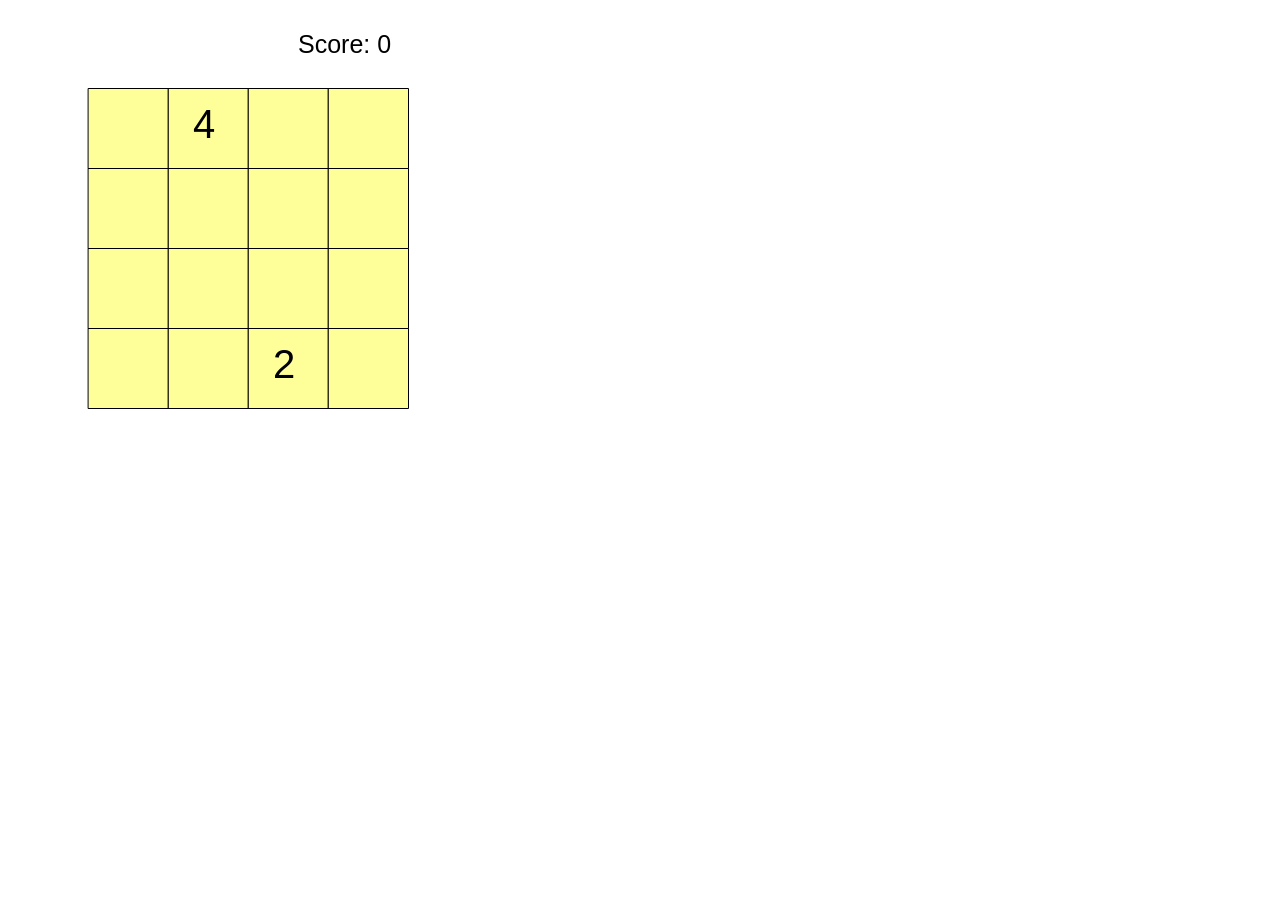
<file: javascript/2048/index.html>
<html>
    <head>
         <script src="libraries/p5.js" type="text/javascript"></script>

    <script src="libraries/p5.dom.js" type="text/javascript"></script>
    <script src="libraries/p5.sound.js" type="text/javascript"></script>
    <script src="main.js" type="text/javascript"></script>
    <script src="2048box.js" type="text/javascript"></script>

</head>  
    <body>
    </body>

</html>
</file>
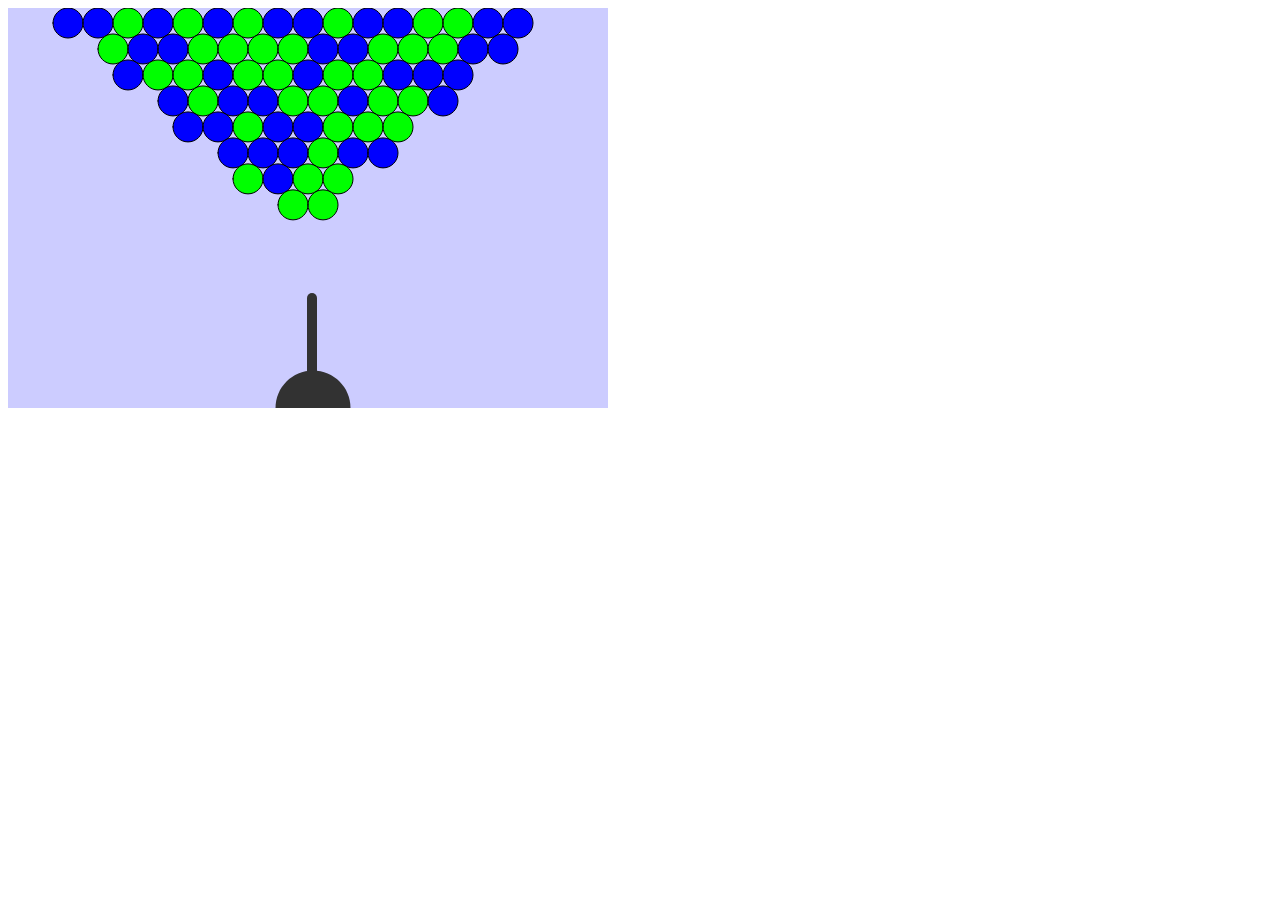
<file: javascript/bubbleshooter/index.html>
<html>
    <head>
         <script src="libraries/p5.js" type="text/javascript"></script>

    <script src="libraries/p5.dom.js" type="text/javascript"></script>
    <script src="libraries/p5.sound.js" type="text/javascript"></script>
    <script src="main.js" type="text/javascript"></script>
    <script src="bubble.js" type="text/javascript"></script>
    <script src="shotter.js" type="text/javascript"></script>
    <script src="bullet.js" type="text/javascript"></script>




</head>  
    <body>
    </body>

</html>
</file>
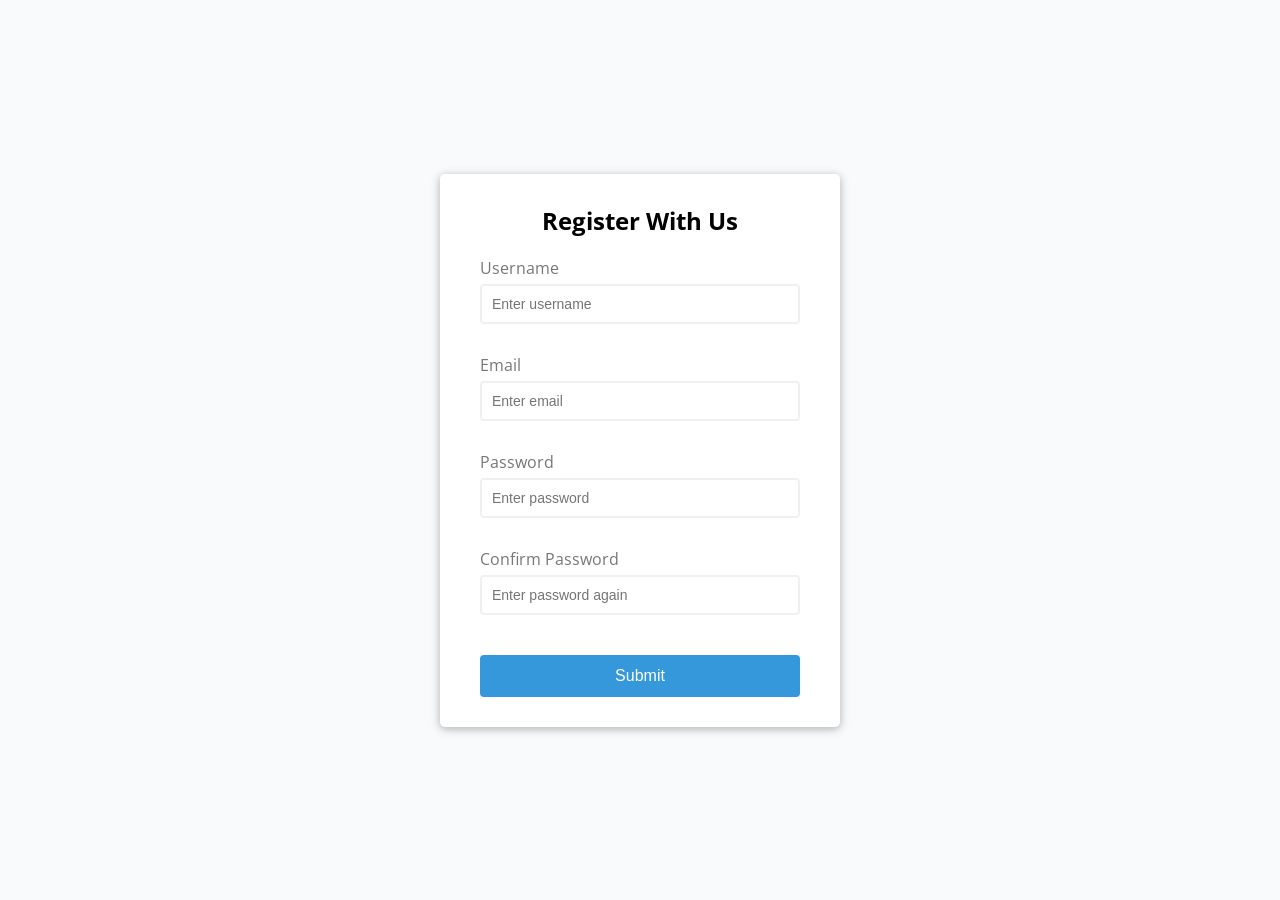
<file: javascript/form_validator/index.html>
<!DOCTYPE html>
<html lang="en">
  <head>
    <meta charset="UTF-8" />
    <meta name="viewport" content="width=device-width, initial-scale=1.0" />
    <meta http-equiv="X-UA-Compatible" content="ie=edge" />
    <link rel="stylesheet" href="style.css" />
    <title>Form Validator</title>
  </head>
  <body>
    <div class="container">
      <form id="form" class="form">
        <h2>Register With Us</h2>
        <div class="form-control">
          <label for="username">Username</label>
          <input type="text" id="username" placeholder="Enter username" />
          <small>Error message</small>
        </div>
        <div class="form-control">
          <label for="email">Email</label>
          <input type="text" id="email" placeholder="Enter email" />
          <small>Error message</small>
        </div>
        <div class="form-control">
          <label for="password">Password</label>
          <input type="password" id="password" placeholder="Enter password" />
          <small>Error message</small>
        </div>
        <div class="form-control">
          <label for="password2">Confirm Password</label>
          <input
            type="password"
            id="password2"
            placeholder="Enter password again"
          />
          <small>Error message</small>
        </div>
        <button type="submit">Submit</button>
      </form>
    </div>

    <script src="script.js"></script>
  </body>
</html>
</file>
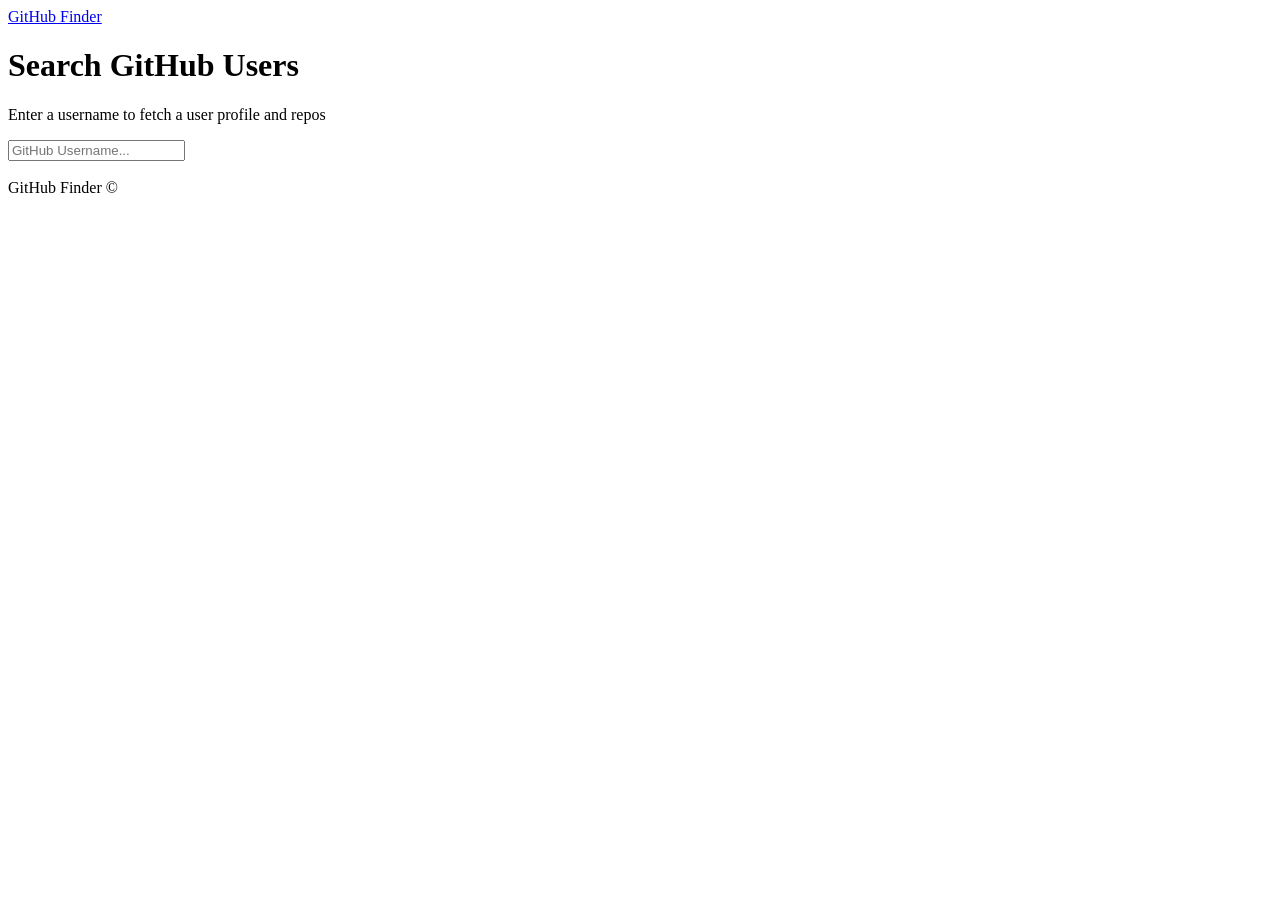
<file: javascript/github_user_finder/index.html>
<!DOCTYPE html>
<html lang="en">
<head>
  <meta charset="UTF-8">
  <meta name="viewport" content="width=device-width, initial-scale=1.0">
  <meta http-equiv="X-UA-Compatible" content="ie=edge">
  <link rel="stylesheet" href="https://bootswatch.com/4/litera/bootstrap.min.css">
  <title>GitHub Finder</title>
</head>
<body>
  <nav class="navbar navbar-dark bg-primary mb-3">
    <div class="container">
      <a href="#" class="navbar-brand">GitHub Finder</a>
    </div>
  </nav>
  <div class="container searchContainer">
    <div class="search card card-body">
      <h1>Search GitHub Users</h1>
      <p class="lead">Enter a username to fetch a user profile and repos</p>
      <input type="text" id="searchUser" class="form-control" placeholder="GitHub Username...">
    </div>
    <br>
    <div id="profile"></div>
  </div>

  <footer class="mt-5 p-3 text-center bg-light">
    GitHub Finder &copy;
  </footer>
  
  <script src="https://code.jquery.com/jquery-3.2.1.slim.min.js" integrity="sha384-KJ3o2DKtIkvYIK3UENzmM7KCkRr/rE9/Qpg6aAZGJwFDMVNA/GpGFF93hXpG5KkN" crossorigin="anonymous"></script>
  <script src="https://cdnjs.cloudflare.com/ajax/libs/popper.js/1.12.3/umd/popper.min.js" integrity="sha384-vFJXuSJphROIrBnz7yo7oB41mKfc8JzQZiCq4NCceLEaO4IHwicKwpJf9c9IpFgh" crossorigin="anonymous"></script>
  <script src="https://maxcdn.bootstrapcdn.com/bootstrap/4.0.0-beta.2/js/bootstrap.min.js" integrity="sha384-alpBpkh1PFOepccYVYDB4do5UnbKysX5WZXm3XxPqe5iKTfUKjNkCk9SaVuEZflJ" crossorigin="anonymous"></script>

  <script src="github.js"></script>
  <script src="ui.js"></script>
  <script src="app.js"></script>
</body>
</html>
</file>
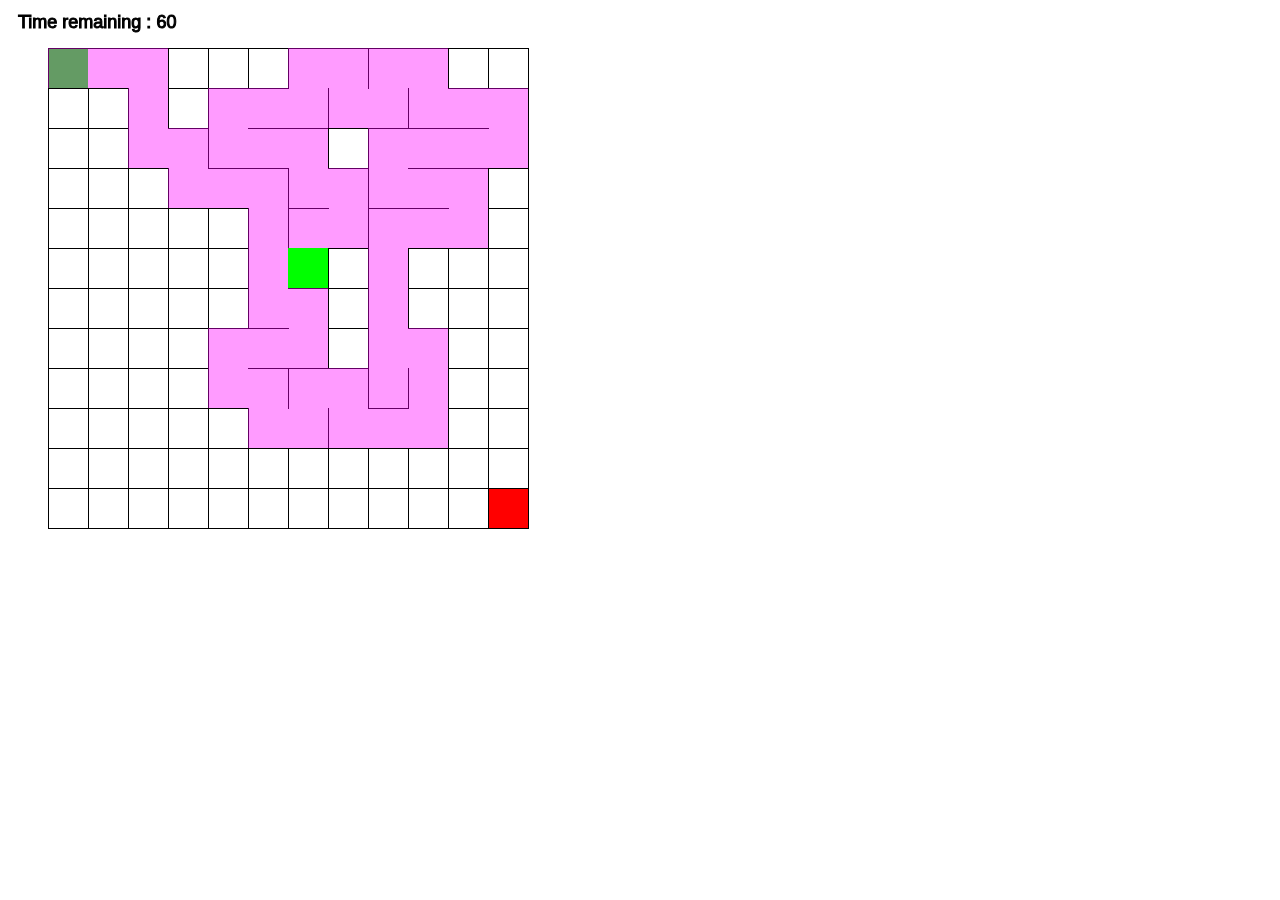
<file: javascript/maze/index.html>
<html>
    <head>
         <script src="libraries/p5.js" type="text/javascript"></script>

    <script src="libraries/p5.dom.js" type="text/javascript"></script>
    <script src="libraries/p5.sound.js" type="text/javascript"></script>
    <script src="maze.js" type="text/javascript"></script>
    <script src="box.js" type="text/javascript"></script>


</head>  
    <body>
    </body>

</html>
</file>
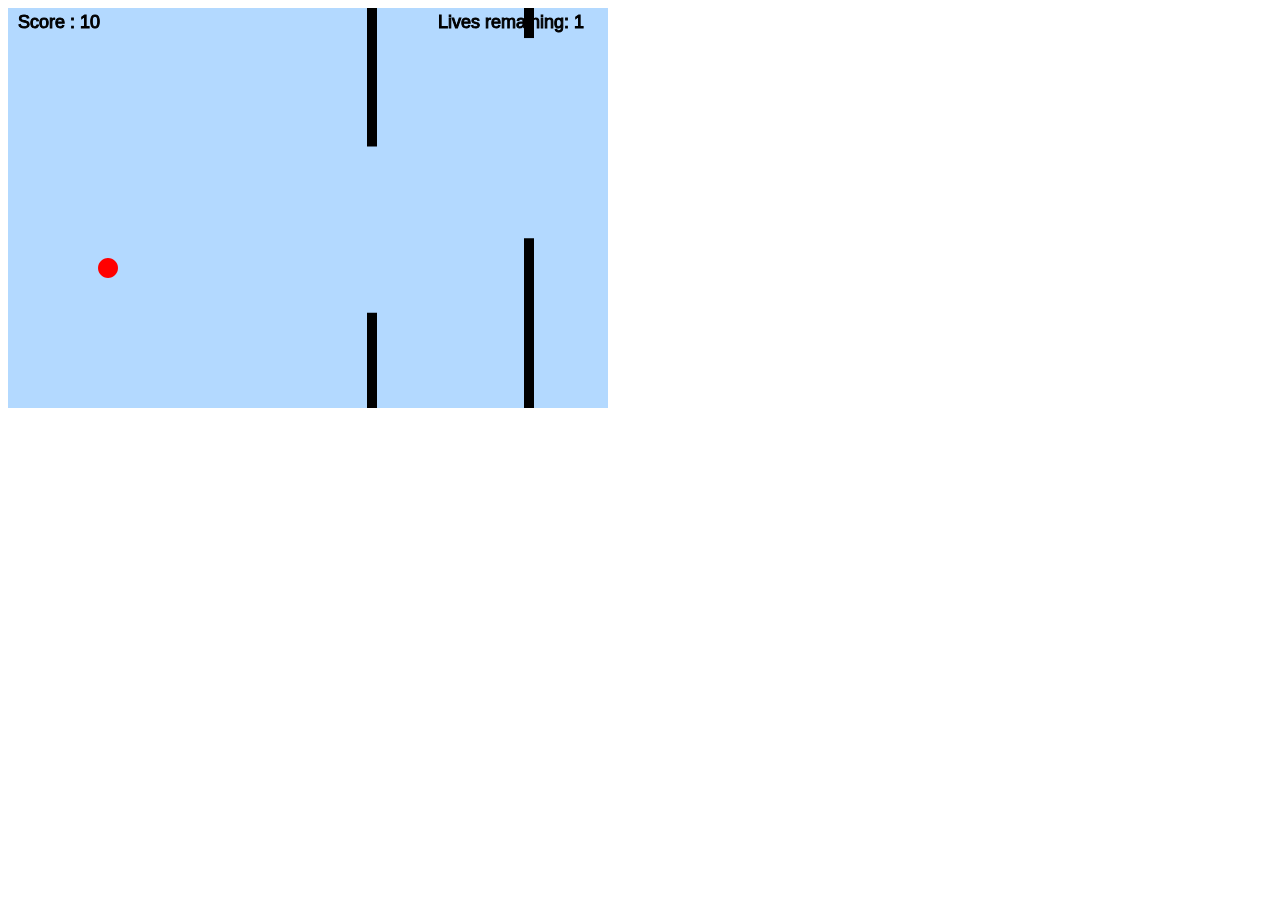
<file: javascript/stickball/index.html>
<html>
    <head>
         <script src="libraries/p5.js" type="text/javascript"></script>

    <script src="libraries/p5.dom.js" type="text/javascript"></script>
    <script src="libraries/p5.sound.js" type="text/javascript"></script>
  <script>
var s=[];
var ball;
var i;
var marks=0;
var flag=0,flag2=1,flag4=0,flag5=0;
var level=1;
var b=[];
var j;
      var speed=5;
var speed3=1;
      var life=1;
       var speed2=5; 
      var k=1;
var num,num2;
var fc;
var xarr2=[6]
      var xarr=[5];
function setup(){
    createCanvas(600,400);
    ball=new balls();
    s[0]=new stick(); 
//    img=loadImage("images.jpg");
  
    xarr=[200,210,220,230,240];
    xarr2=[1,2,3,4,5,6];
   num=random(xarr); 
    num3=random(xarr2);
}

function draw(){
      
    switch(num3){
        case 1:background(100,150,200);
               break;
        case 2:background(230, 179, 255);
               break;
        case 3:background(255, 179, 179);
               break;
        case 4:background(179, 217, 255);
               break;
        case 5:background(170);
               break;
        case 6:background(255, 204, 153);
    }
    ball.create();
//    image(img,300,200,30,30);
    
    if(flag4>0 && flag4<30){
                    if(flag4==1){
                       b.splice(0,1);
                    }
                     stroke(0);
                     fill(0);
                     textSize(25);
                     text("LIVES REMAINING: "+ life, 200,210);
                     flag4++;
    }
    
   

    if(frameCount%(40)==0 && life>0)
       { s[s.length]=new stick();
         marks+=10;
      }
    stroke(0);
    fill(0);
    textSize(18);
    text("Score : "+marks,10,20);
    text("Lives remaining: "+life,430,20);
    if(marks==num && (frameCount>fc+200 || flag5==0)){
        b[0]=new boosters();
        fc=frameCount;
        k++;
        num2=k*200;
        xarr=[num2,num2+10,num2+20,num2+30,num2+40];
        num=random(xarr);
        flag5++;
    }
    for(i=0;i<s.length;i++)
        {
         s[i].fallShowMove();
         if((s[i].x1+10)<0)
            s.splice(i,1);
           
    }
    
    for(i=0;i<s.length;i++)
        s[i].check();
if(b.length==1){
    b[0].moveShowCheck();
    if(b[0].x<-15)
        b.splice(0,1);
}
    
    



if(life>0)
    { speed=3 + 1*level;
      
       if(keyIsDown(UP_ARROW))
          ball.move(0,-1);
       if(keyIsDown(LEFT_ARROW))
          { ball.move(-1,0);
            speed-=2;}
       if(keyIsDown(DOWN_ARROW))
          ball.move(0,1);
       if(keyIsDown(RIGHT_ARROW))
          { ball.move(1,0);
            speed+=2;}
    }
    
    if((marks%200==0  || marks%200==10) && marks!=0 && marks!=10){
        if(flag2==int(marks/200))
          {level++;
            flag2++;
            num3=random(xarr2);
          }
        if(life>0){
            stroke(0,0,0);
            fill(0,0,0);
            textSize(40);
            text("LEVEL "+ level, 200,210);
        }
        
    }
}
 
class stick{
    constructor(){
        this.x1=this.x2=width;
        
        this.y1=random(30,height/2);
        this.y2=random(height/2,height-30);
        while(this.y2-this.y1<50){
           this.y1=random(30,height/2);
           this.y2=random(height/2,height-30);
        }
        this.f=random(350,550);
        this.mar=0;
        this.a=1;
        
    }
    
    fallShowMove(){
        if((this.x1>=(this.f-600) && this.x1<=(this.f-400))&& life>0){
            this.y1+=level*speed3;
            this.y2+=level*speed3;
        }
           
        else if((this.x1>=(this.f-400) && this.x1<=(this.f-200))  && life>0){
            this.y1-=level*speed3;
            this.y2-=level*speed3;
        }
        
        else if(((this.x1>=(this.f-3) && this.x1<=(this.f+3)) || (this.mar!=0)) && life>0){
            this.y1+=level*speed3;
            this.y2+=level*speed3;
            this.mar++;
        }
        
        
   //show
        noStroke();
        fill(0,0,0);
        rect(this.x1,0,10,this.y1);
        rect(this.x2,this.y2,10,height-this.y2);
   
    //move
        this.x1-=speed;
        this.x2-=speed;
    }
    check(){
        if(
            (
                (
                (this.x2<(ball.x+ball.r)) && ((this.x2+10)>(ball.x+ball.r)) 
                && (this.y2<(ball.y+ball.r)) && ((ball.y+ball.r)<height))
            || (
                (this.x1<(ball.x+ball.r)) && ((this.x1+10)>(ball.x+ball.r)) && (0<(ball.y-ball.r)) && ((ball.y-ball.r)<this.y1))
            || ball.y<0 
            || ball.y>height 
            || ball.x<0 
            || ball.x>width) 
            && this.a==1
            && life>0){
                 life-=1;
                 if(life>0)
                     flag4=1;
                 this.a=2;
        }
        
        if(life==0){
            this.stop();
            stroke(255,0,0);
            fill(255,0,0);
            textSize(60);
            text("GAME OVER!!!", 100,180);
            textSize(30);
            text("SCORE : "+marks,210,230);
        }
    }
    stop(){
        speed=0;
        speed2=0;
        speed3=0;
    }
}
      
class balls{
    constructor(){
        this.r=10;
        this.x=100;
        this.y=200;
    }
    create(){
        fill(255,0,0);
        noStroke();
        ellipse(this.x,this.y,this.r*2,this.r*2);
        if(life>0)
        this.y+=1;
        }
    
    move(a,b){
      this.x+=5*a;
      this.y+=5*b;
    }
    
}


class boosters{
    constructor(){
     this.x=600;
     this.b=1;
    }
   moveShowCheck(){
      this.x-=speed2;
       
    //show
      stroke(255,0,0);
      fill(255);
      rect(this.x-9,196,23,23);
      fill(255,0,0);
      rect(this.x,200,5,15);
       rect(this.x-5,205,15,5);
       
    //check
        if(
            (
                ((ball.x+ball.r>=this.x-9)  && (ball.x+ball.r<=this.x+14) 
                ) 
                || 
                ( (ball.x-ball.r>=this.x-9)   && (ball.x-ball.r<=this.x+14) 
                ) 
            )  
         && (
                ((ball.y+ball.r>=196)&&(ball.y+ball.r<=219)
                ) 
                ||
                ( (ball.y-ball.r>=196)&&(ball.y-ball.r<=219)  
                ) 
            )
            
        && this.b==1
        ){  
           life++; 
            this.b=2;
            flag4=1;
        }
       
    }
 
 }
        
</script>
        


    </head>  
    <body>
    </body>

</html>
</file>
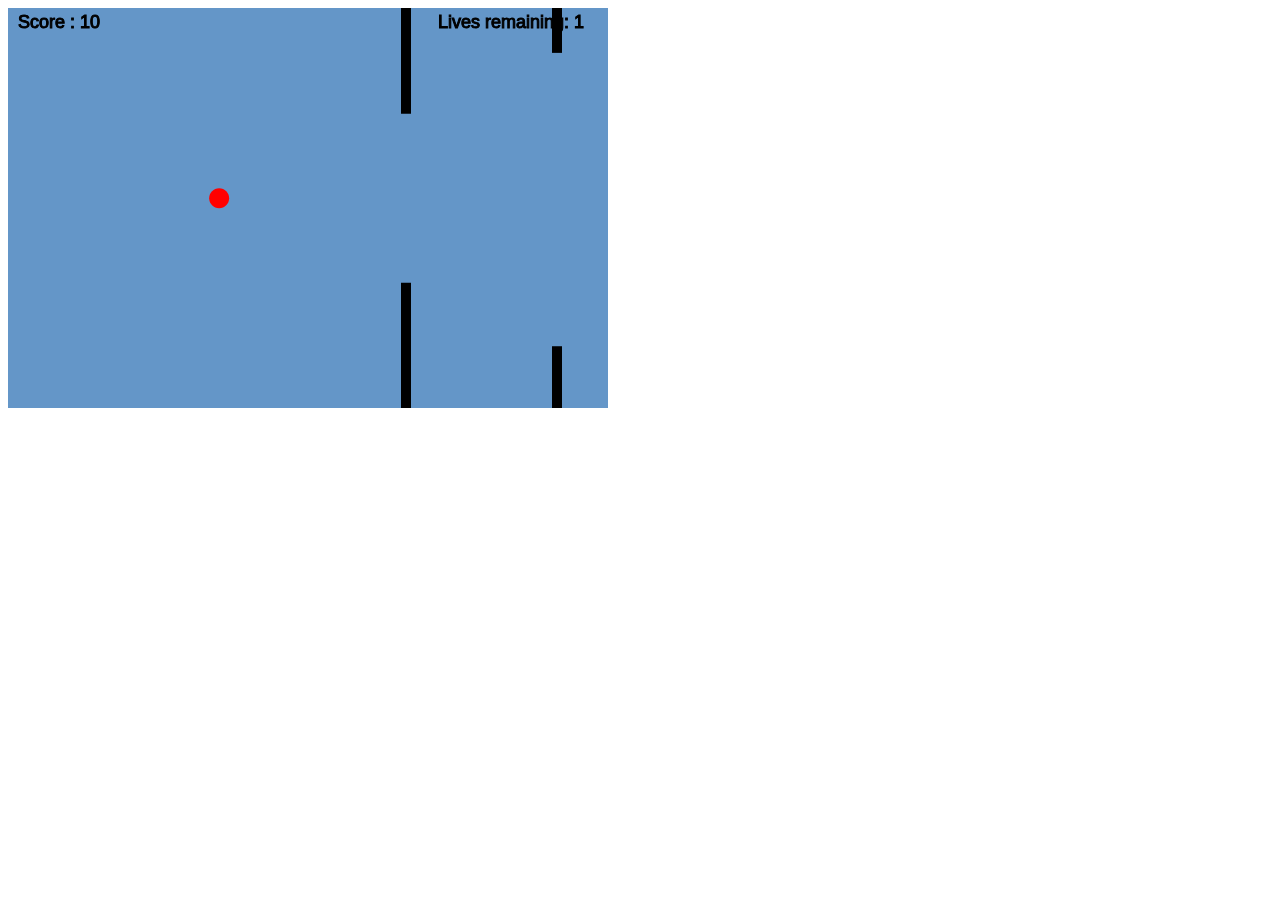
<file: javascript/stickball/AIPlay.html>
<html>
    <head>
         <script src="libraries/p5.js" type="text/javascript"></script>

    <script src="libraries/p5.dom.js" type="text/javascript"></script>
    <script src="libraries/p5.sound.js" type="text/javascript"></script>
  <script>
var s=[];
var ball;
var i;
var marks=0;
var flag=0,flag2=1,flag4=0,flag5=0;
var level=1;
var b=[];
var j;
      var speed=7;
var speed3=1;
      var life=1;
       var speed2=5; 
      var k=1;
var num,num2;
var fc;
var xarr2=[6]
      var xarr=[5];
var curr=0;      //curr tells till which stick the ball has gone
function setup(){
    createCanvas(600,400);
    ball=new balls();
    s[0]=new stick(); 
//    img=loadImage("images.jpg");
  
    xarr=[200,210,220,230,240];
    xarr2=[1,2,3,4,5,6];
   num=random(xarr); 
    num3=random(xarr2);
}

function draw(){
      
    switch(num3){
        case 1:background(100,150,200);
               break;
        case 2:background(230, 179, 255);
               break;
        case 3:background(255, 179, 179);
               break;
        case 4:background(179, 217, 255);
               break;
        case 5:background(170);
               break;
        case 6:background(255, 204, 153);
    }
//    image(img,300,200,30,30);
    
    if(flag4>0 && flag4<30){
                    if(flag4==1){
                       b.splice(0,1);
                    }
                     stroke(0);
                     fill(0);
                     textSize(25);
                     text("LIVES REMAINING: "+ life, 200,210);
                     flag4++;
    }
    
   if(life==0)
       noLoop();
        if(frameCount%(40-level*2)==0 && life>0)
       { s[s.length]=new stick();
         marks+=10;
       }
    stroke(0);
    fill(0);
    textSize(18);
    text("Score : "+marks,10,20);
    text("Lives remaining: "+life,430,20);
    if(marks==num && (frameCount>fc+200 || flag5==0)){
        b[0]=new boosters();
        fc=frameCount;
        k++;
        num2=k*200;
        xarr=[num2,num2+10,num2+20,num2+30,num2+40];
        num=random(xarr);
        flag5++;
    }
    for(i=0;i<s.length;i++)
        {
         s[i].fallShowMove();
         if((s[i].x1+10)<0)
           {s.splice(i,1);
            curr--;}//curr tells till which stick the ball has gone
           
    }
        ball.create();

    
    for(i=0;i<s.length;i++)
        s[i].check();
if(b.length==1){
    b[0].moveShowCheck();
    if(b[0].x<-15)
        b.splice(0,1);
}
    
 if(life>0){
     ball.moveauto(i);
        if(s[curr]){
         if( ball.x>s[curr].x1+5){
             
             curr++;
             //break;
         }
        }
    
 } 
speed=3+ 1*level;



//if(life>0)
//    { speed=3 + 1*level;
//      
//       if(keyIsDown(UP_ARROW))
//          ball.changeSeed(0,-1);
//       if(keyIsDown(LEFT_ARROW))
//          { ball.changeSeed(-1,0);
//            speed-=2;}
//       if(keyIsDown(DOWN_ARROW))
//          ball.changeSeed(0,1);
//       if(keyIsDown(RIGHT_ARROW))
//          { ball.changeSeed(1,0);
//            speed+=2;}
//    }
    ball.move();
    
    if((marks%200==0  || marks%200==10) && marks!=0 && marks!=10){
        if(flag2==int(marks/200))
          {level++;
            flag2++;
            num3=random(xarr2);
          }
        if(life>0){
            stroke(0,0,0);
            fill(0,0,0);
            textSize(40);
            text("LEVEL "+ level, 200,210);
        }
        
    }
}
 
class stick{
    constructor(){
        this.x1=this.x2=width+40;
        
        this.y1=random(30,height/2);
        this.y2=random(height/2,height-30);
        while(this.y2-this.y1<50){
           this.y1=random(30,height/2);
           this.y2=random(height/2,height-30);
        }
        this.f=random(350,550);
        this.mar=0;
        this.a=1;
        
    }
    
    fallShowMove(){
//        if((this.x1>=(this.f-600) && this.x1<=(this.f-400))&& life>0){
//            this.y1+=level*speed3;
//            this.y2+=level*speed3;
//        }
//           
//        else if((this.x1>=(this.f-400) && this.x1<=(this.f-200))  && life>0){
//            this.y1-=level*speed3;
//            this.y2-=level*speed3;
//        }
//        
//        else if(((this.x1>=(this.f-3) && this.x1<=(this.f+3)) || (this.mar!=0)) && life>0){
//            this.y1+=level*speed3;
//            this.y2+=level*speed3;
//            this.mar++;
//        }
        
        
   //show
        noStroke();
        fill(0,0,0);
        rect(this.x1,0,10,this.y1);
        rect(this.x2,this.y2,10,height-this.y2);
   
    //move
        this.x1-=speed;
        this.x2-=speed;
    }
    check(){
        if(
            (
                (
                (this.x2<(ball.x+ball.r)) && ((this.x2+10)>(ball.x+ball.r)) 
                && (this.y2<(ball.y+ball.r)) && ((ball.y+ball.r)<height))
            || (
                (this.x1<(ball.x+ball.r)) && ((this.x1+10)>(ball.x+ball.r)) && (0<(ball.y-ball.r)) && ((ball.y-ball.r)<this.y1))
            || ball.y<0 
            || ball.y>height 
            || ball.x<0 
            || ball.x>width) 
            && this.a==1
            && life>0){
                 life-=1;
                 if(life>0)
                     flag4=1;
                 this.a=2;
        }
        
        if(life==0){
            this.stop();
            stroke(255,0,0);
            fill(255,0,0);
            textSize(60);
            text("GAME OVER!!!", 100,180);
            textSize(30);
            text("SCORE : "+marks,210,230);
        }
    }
    stop(){
        speed=0;
        speed2=0;
        speed3=0;
    }
}
      
class balls{
    constructor(){
        this.r=10;
        this.x=100;
        this.y=200;
        this.vel= createVector(1,0);
        console.log(this.vel.x+" "+this.vel.y);
    }
    create(){
        fill(255,0,0);
        noStroke();
        ellipse(this.x,this.y,this.r*2,this.r*2);
//        if(life>0)
//        this.y+=1;
        }
    
//    changeSeed(a,b){
//      this.xseed+=5*a;
//      this.yseed+=5*b;
//    }
    move(){
        this.x+=this.vel.x;
        this.y+=this.vel.y;
    }
    
    moveauto(f)//f is index
    {if(s[curr]){
        this.vel.y=((s[curr].y1+s[curr].y2)/2-ball.y)/9;
        this.vel.x=(s[curr].x1-ball.x)/9-speed;
        magn(this.vel,0.45*speed);
        
    }
     else {
         this.vel.x=0.3*speed;
         this.vel.y=0;
     }
     
     if(this.x<60){
        magn(this.vel,0.5*speed);

     }
     else if(this.x>530){
         this.vel.x=-0.35*speed;
         this.vel.y=0;
     }
        
   }
}


class boosters{
    constructor(){
     this.x=600;
     this.b=1;
    }
   moveShowCheck(){
      this.x-=speed2;
       
    //show
      stroke(255,0,0);
      fill(255);
      rect(this.x-9,196,23,23);
      fill(255,0,0);
      rect(this.x,200,5,15);
       rect(this.x-5,205,15,5);
       
    //check
        if(
            (
                ((ball.x+ball.r>=this.x-9)  && (ball.x+ball.r<=this.x+14) 
                ) 
                || 
                ( (ball.x-ball.r>=this.x-9)   && (ball.x-ball.r<=this.x+14) 
                ) 
            )  
         && (
                ((ball.y+ball.r>=196)&&(ball.y+ball.r<=219)
                ) 
                ||
                ( (ball.y-ball.r>=196)&&(ball.y-ball.r<=219)  
                ) 
            )
            
        && this.b==1
        ){  
           life++; 
            this.b=2;
            flag4=1;
        }
       
    }
 
 }
 
      
function magn(a,m){
    a.x=a.x/sqrt(a.x*a.x+a.y*a.y)*m;
    a.y=a.y/sqrt(a.x*a.x+a.y*a.y)*m;
    
}
</script>
        


    </head>  
    <body>
    </body>

</html>
</file>
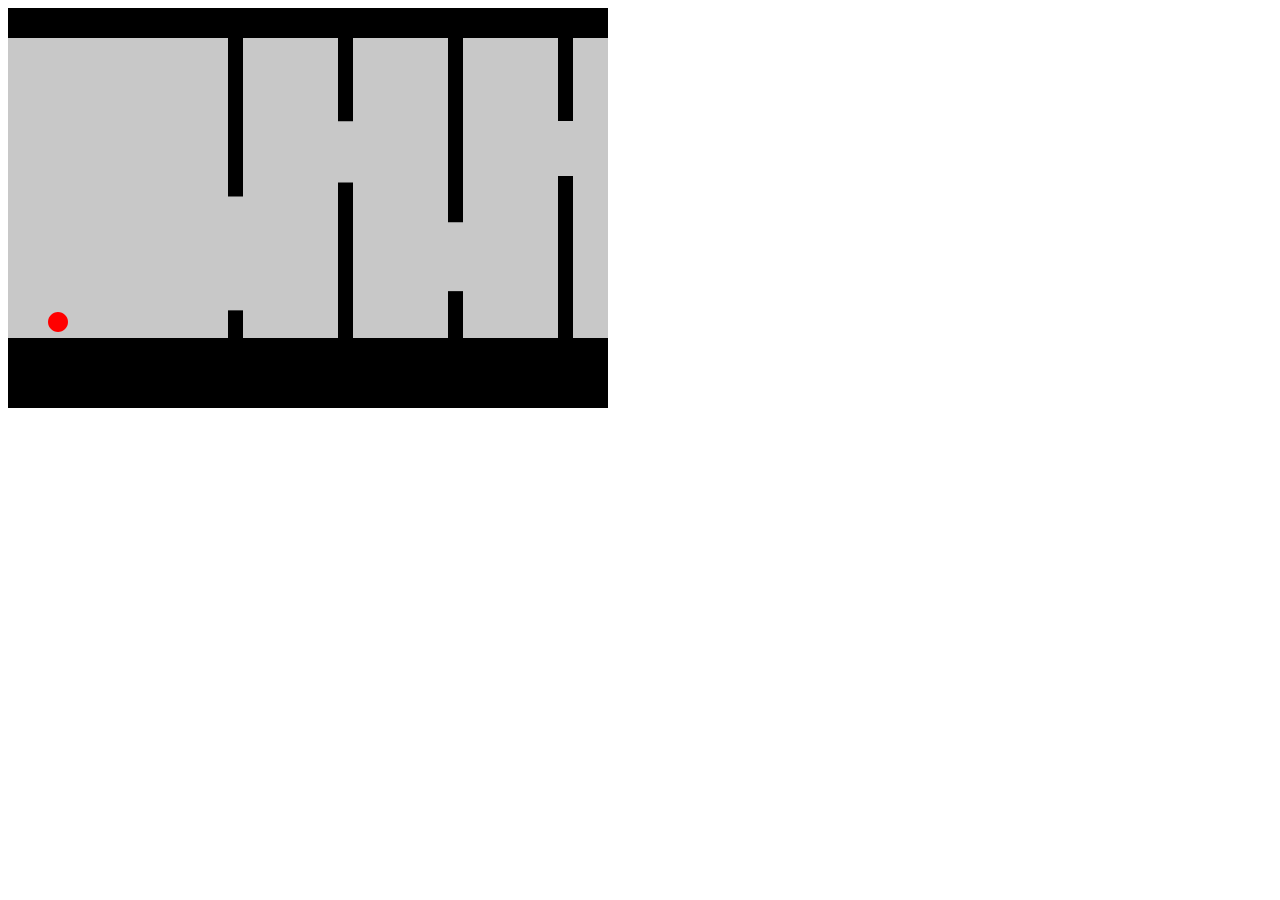
<file: javascript/stickball/new.html>
<html>
    <head>
         <script src="libraries/p5.js" type="text/javascript"></script>

    <script src="libraries/p5.dom.js" type="text/javascript"></script>
    <script src="libraries/p5.sound.js" type="text/javascript"></script>
  <script>
      var ball;
      var life=1;
      var s=[];
      var speed2=2;
      function setup(){
          createCanvas(600,400);
          ball=new balls();
          for(i=0;i<10;i++)
              s[i]=new stick(i+2);
          
      }
      
      function draw(){
          background(200);
          noStroke();
          fill(0);
          rect(0,330,600,70);
          rect(0,0,600,30);
          ball.showMove();
          ball.bounce();
          for(i=0;i<10;i++){
              s[i].show2();
              if(i%2==0)
                  s[i].move1();
              else 
                  s[i].move2();
          }
                  
              
          
if(life>0)
    {if(keyIsDown(UP_ARROW))
          ball.move(0,-1);
       if(keyIsDown(LEFT_ARROW))
          ball.move(-1,0);
       if(keyIsDown(RIGHT_ARROW))
          ball.move(1,0);
    }
      }
      
      class balls{
          constructor(){
              this.x=50;
              this.y=250;
              this.r=10;
              this.yspeed=0;
              this.xspeed=0;
          }
          
          showMove(){
              fill(255,0,0);
              ellipse(this.x,this.y,this.r*2,this.r*2);
              if(this.y<320)
                  this.yspeed+=0.25;
              this.y+=this.yspeed;
              
              
          }
          move(x,y){
              this.x+=3*x;
              this.y+=3*y;
          }
          
          bounce(){
              if(this.y>=320 && this.yspeed>0){
                this.yspeed =-(this.yspeed*0.75);
              }
              else if(this.y<=40 && this.yspeed<0)
                  this.yspeed=-(this.yspeed);
          }
      }
      
      
    class stick{
    constructor(k){
        this.x1=this.x2=k*110;
        this.y1=30;
        this.h1=random(20,90);
        this.y2=random(280,320);
        }
    show2(){
        fill(0);
        rect(this.x1,this.y1,15,this.h1);
        rect(this.x2,this.y2,15,330-this.y2);
    }
        move1(){
            if((int(frameCount/100))%2==0)
                    this.h1+=speed2;
                
            else 
                    this.h1-=speed2;
            }
        move2(){
            if((int(frameCount/100))%2==0)
                    this.y2-=speed2;
                
            else 
                    this.y2+=speed2;
        }
        }
    
  </script>
        </head>  
    <body>
    </body>

</html>
</file>
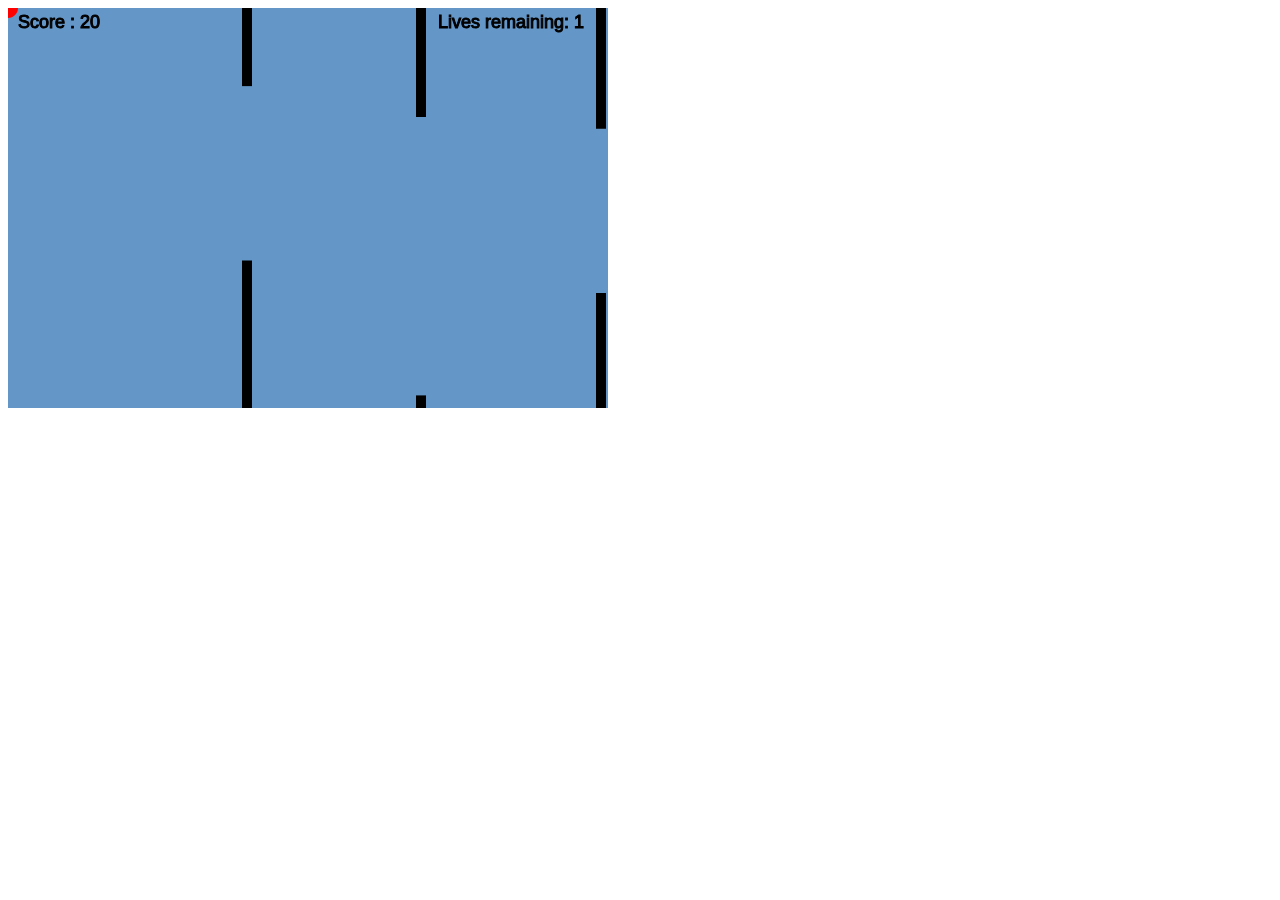
<file: javascript/stickball/PlayWithMouse.html>
<html>
    <head>
         <script src="libraries/p5.js" type="text/javascript"></script>

    <script src="libraries/p5.dom.js" type="text/javascript"></script>
    <script src="libraries/p5.sound.js" type="text/javascript"></script>
  <script>
var s=[];
var ball;
var i;
var marks=0;
var flag=0,flag2=1,flag4=0,flag5=0;
var level=1;
var b=[];
var j;
      var speed=6;
var speed3=2;
      var life=1;
       var speed2=5; 
      var k=1;
var num,num2;
var fc;
var xarr2=[6]
      var xarr=[5];
function setup(){
    createCanvas(600,400);
    ball=new balls();
    s[0]=new stick(); 
//    img=loadImage("images.jpg");
  
    xarr=[200,210,220,230,240];
    xarr2=[1,2,3,4,5,6];
   num=random(xarr); 
    num3=random(xarr2);
}

function draw(){
      
    switch(num3){
        case 1:background(100,150,200);
               break;
        case 2:background(230, 179, 255);
               break;
        case 3:background(255, 179, 179);
               break;
        case 4:background(179, 217, 255);
               break;
        case 5:background(170);
               break;
        case 6:background(255, 204, 153);
    }
    ball.create();
//    image(img,300,200,30,30);
    
    if(flag4>0 && flag4<30){
                    if(flag4==1){
                       b.splice(0,1);
                    }
                     stroke(0);
                     fill(0);
                     textSize(25);
                     text("LIVES REMAINING: "+ life, 200,210);
                     flag4++;
    }
    
   

    if(frameCount%(30)==0 && life>0)
       { s[s.length]=new stick();
         marks+=10;
      }
    stroke(0);
    fill(0);
    textSize(18);
    text("Score : "+marks,10,20);
    text("Lives remaining: "+life,430,20);
    if(marks==num && (frameCount>fc+200 || flag5==0)){
        b[0]=new boosters();
        fc=frameCount;
        k++;
        num2=k*200;
        xarr=[num2,num2+10,num2+20,num2+30,num2+40];
        num=random(xarr);
        flag5++;
    }
    for(i=0;i<s.length;i++)
        {
         s[i].fallShowMove();
         if((s[i].x1+10)<0)
            s.splice(i,1);
           
    }
    
    for(i=0;i<s.length;i++)
        s[i].check();
if(b.length==1){
    b[0].moveShowCheck();
    if(b[0].x<-15)
        b.splice(0,1);
}
    
    

    
    if((marks%200==0  || marks%200==10) && marks!=0 && marks!=10){
        if(flag2==int(marks/200))
          {level++;
            flag2++;
            num3=random(xarr2);
          }
        if(life>0){
            stroke(0,0,0);
            fill(0,0,0);
            textSize(40);
            text("LEVEL "+ level, 200,210);
        }
        
    }
}
 
class stick{
    constructor(){
        this.x1=this.x2=width;
        
        this.y1=random(30,height/2);
        this.y2=random(height/2,height-30);
        while(this.y2-this.y1<50){
           this.y1=random(30,height/2);
           this.y2=random(height/2,height-30);
        }
        this.f=random(350,550);
        this.mar=0;
        this.a=1;
        
    }
    
    fallShowMove(){
        if((this.x1>=(this.f-600) && this.x1<=(this.f-400))&& life>0){
            this.y1+=level*speed3;
            this.y2+=level*speed3;
        }
           
        else if((this.x1>=(this.f-400) && this.x1<=(this.f-200))  && life>0){
            this.y1-=level*speed3;
            this.y2-=level*speed3;
        }
        
        else if(((this.x1>=(this.f-3) && this.x1<=(this.f+3)) || (this.mar!=0)) && life>0){
            this.y1+=level*speed3;
            this.y2+=level*speed3;
            this.mar++;
        }
        
        
   //show
        noStroke();
        fill(0,0,0);
        rect(this.x1,0,10,this.y1);
        rect(this.x2,this.y2,10,height-this.y2);
   
    //move
        this.x1-=speed;
        this.x2-=speed;
    }
    check(){
        if(
            (
                (
                (this.x2<(ball.x+ball.r)) && ((this.x2+10)>(ball.x+ball.r)) 
                && (this.y2<(ball.y+ball.r)) && ((ball.y+ball.r)<height))
            || (
                (this.x1<(ball.x+ball.r)) && ((this.x1+10)>(ball.x+ball.r)) && (0<(ball.y-ball.r)) && ((ball.y-ball.r)<this.y1))
            || ball.y<0 
            || ball.y>height 
            || ball.x<0 
            || ball.x>width) 
            && this.a==1
            && life>0){
                 life-=1;
                 if(life>0)
                     flag4=1;
                 this.a=2;
        }
        
        if(life==0){
            this.stop();
            stroke(255,0,0);
            fill(255,0,0);
            textSize(60);
            text("GAME OVER!!!", 100,180);
            textSize(30);
            text("SCORE : "+marks,210,230);
        }
    }
    stop(){
        speed=0;
        speed2=0;
        speed3=0;
    }
}
      
class balls{
    constructor(){
        this.r=10;
        this.x=100;
        this.y=200;
    }
    create(){
        fill(255,0,0);
        this.x=mouseX;
        this.y=mouseY;
        noStroke();
        ellipse(this.x,this.y,this.r*2,this.r*2);
        if(life>0)
        this.y+=1;
        }
    
}


class boosters{
    constructor(){
     this.x=600;
     this.b=1;
    }
   moveShowCheck(){
      this.x-=speed2;
       
    //show
      stroke(255,0,0);
      fill(255);
      rect(this.x-9,196,23,23);
      fill(255,0,0);
      rect(this.x,200,5,15);
       rect(this.x-5,205,15,5);
       
    //check
        if(
            (
                ((ball.x+ball.r>=this.x-9)  && (ball.x+ball.r<=this.x+14) 
                ) 
                || 
                ( (ball.x-ball.r>=this.x-9)   && (ball.x-ball.r<=this.x+14) 
                ) 
            )  
         && (
                ((ball.y+ball.r>=196)&&(ball.y+ball.r<=219)
                ) 
                ||
                ( (ball.y-ball.r>=196)&&(ball.y-ball.r<=219)  
                ) 
            )
            
        && this.b==1
        ){  
           life++; 
            this.b=2;
            flag4=1;
        }
       
    }
 
 }
        
</script>
        


    </head>  
    <body>
    </body>

</html>
</file>
<file: javascript/form_validator/style.css>
@import url('https://fonts.googleapis.com/css?family=Open+Sans&display=swap');

:root {
  --success-color: #2ecc71;
  --error-color: #e74c3c;
}

* {
  box-sizing: border-box;
}

body {
  background-color: #f9fafb;
  font-family: 'Open Sans', sans-serif;
  display: flex;
  align-items: center;
  justify-content: center;
  min-height: 100vh;
  margin: 0;
}

.container {
  background-color: #fff;
  border-radius: 5px;
  box-shadow: 0 2px 10px rgba(0, 0, 0, 0.3);
  width: 400px;
}

h2 {
  text-align: center;
  margin: 0 0 20px;
}

.form {
  padding: 30px 40px;
}

.form-control {
  margin-bottom: 10px;
  padding-bottom: 20px;
  position: relative;
}

.form-control label {
  color: #777;
  display: block;
  margin-bottom: 5px;
}

.form-control input {
  border: 2px solid #f0f0f0;
  border-radius: 4px;
  display: block;
  width: 100%;
  padding: 10px;
  font-size: 14px;
}

.form-control input:focus {
  outline: 0;
  border-color: #777;
}

.form-control.success input {
  border-color: var(--success-color);
}

.form-control.error input {
  border-color: var(--error-color);
}

.form-control small {
  color: var(--error-color);
  position: absolute;
  bottom: 0;
  left: 0;
  visibility: hidden;
}

.form-control.error small {
  visibility: visible;
}

.form button {
  cursor: pointer;
  background-color: #3498db;
  border: 2px solid #3498db;
  border-radius: 4px;
  color: #fff;
  display: block;
  font-size: 16px;
  padding: 10px;
  margin-top: 20px;
  width: 100%;
}
</file>
